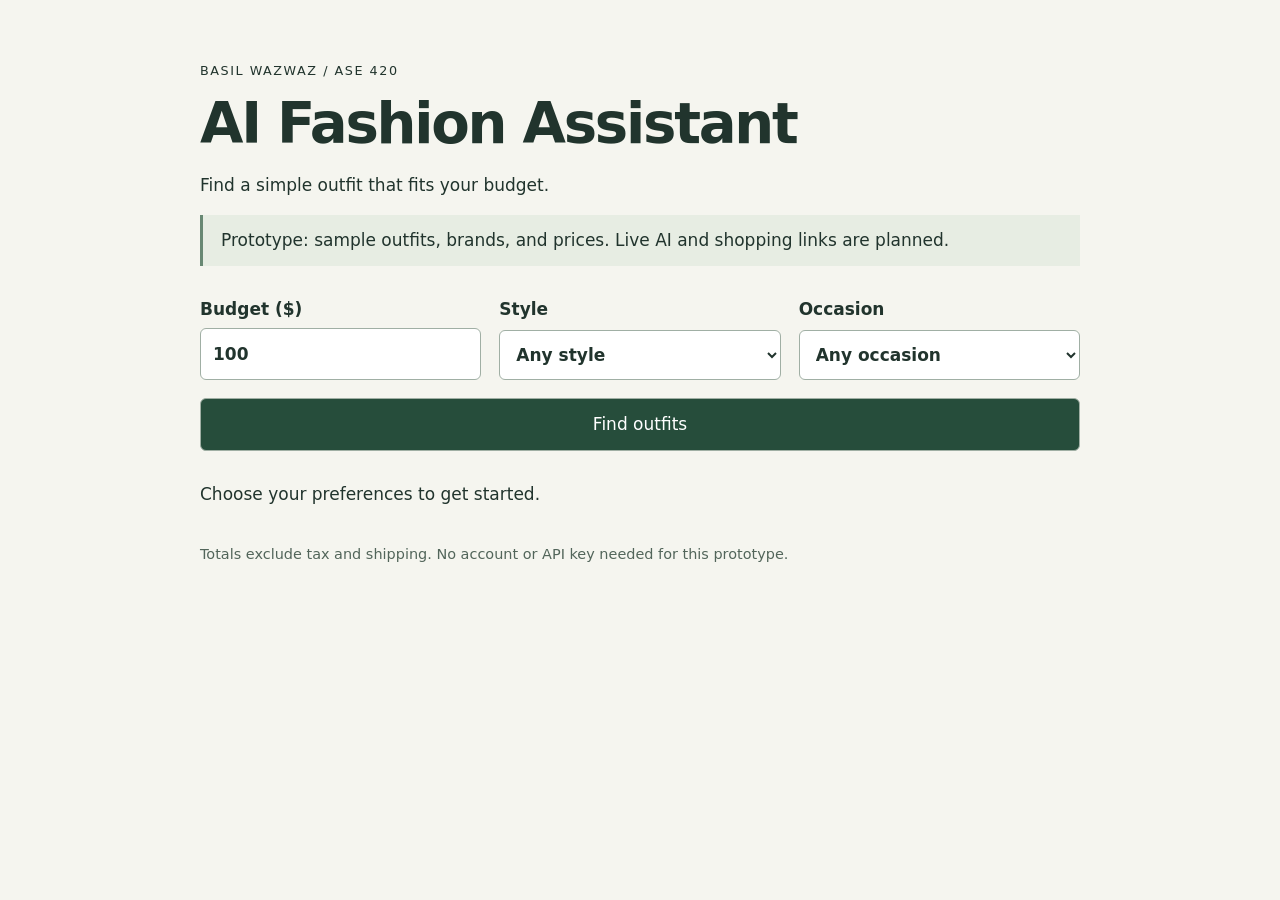
<file: web/index.html>
<!doctype html>
<html lang="en">
<head>
  <meta charset="utf-8">
  <meta name="viewport" content="width=device-width, initial-scale=1">
  <title>AI Fashion Assistant | Prototype</title>
  <link rel="stylesheet" href="style.css">
  <script src="app.js" defer></script>
</head>
<body>
<main>
  <p class="eyebrow">Basil Wazwaz / ASE 420</p>
  <h1>AI Fashion Assistant</h1>
  <p>Find a simple outfit that fits your budget.</p>
  <p class="notice">Prototype: sample outfits, brands, and prices. Live AI and shopping links are planned.</p>
  <form id="preferences">
    <label>Budget ($)<input name="budget" type="number" min="0.01" max="100000" step="0.01" value="100" required></label>
    <label>Style<select name="style"><option value="any">Any style</option><option value="casual">Casual</option><option value="sporty">Sporty</option><option value="smart">Smart casual</option></select></label>
    <label>Occasion<select name="occasion"><option value="any">Any occasion</option><option value="everyday">Everyday</option><option value="gym">Gym</option><option value="presentation">Presentation</option></select></label>
    <button type="submit">Find outfits</button>
  </form>
  <p id="status" role="status">Choose your preferences to get started.</p>
  <section id="results" aria-label="Matching outfits"></section>
  <footer>Totals exclude tax and shipping. No account or API key needed for this prototype.</footer>
</main>
</body>
</html>
</file>
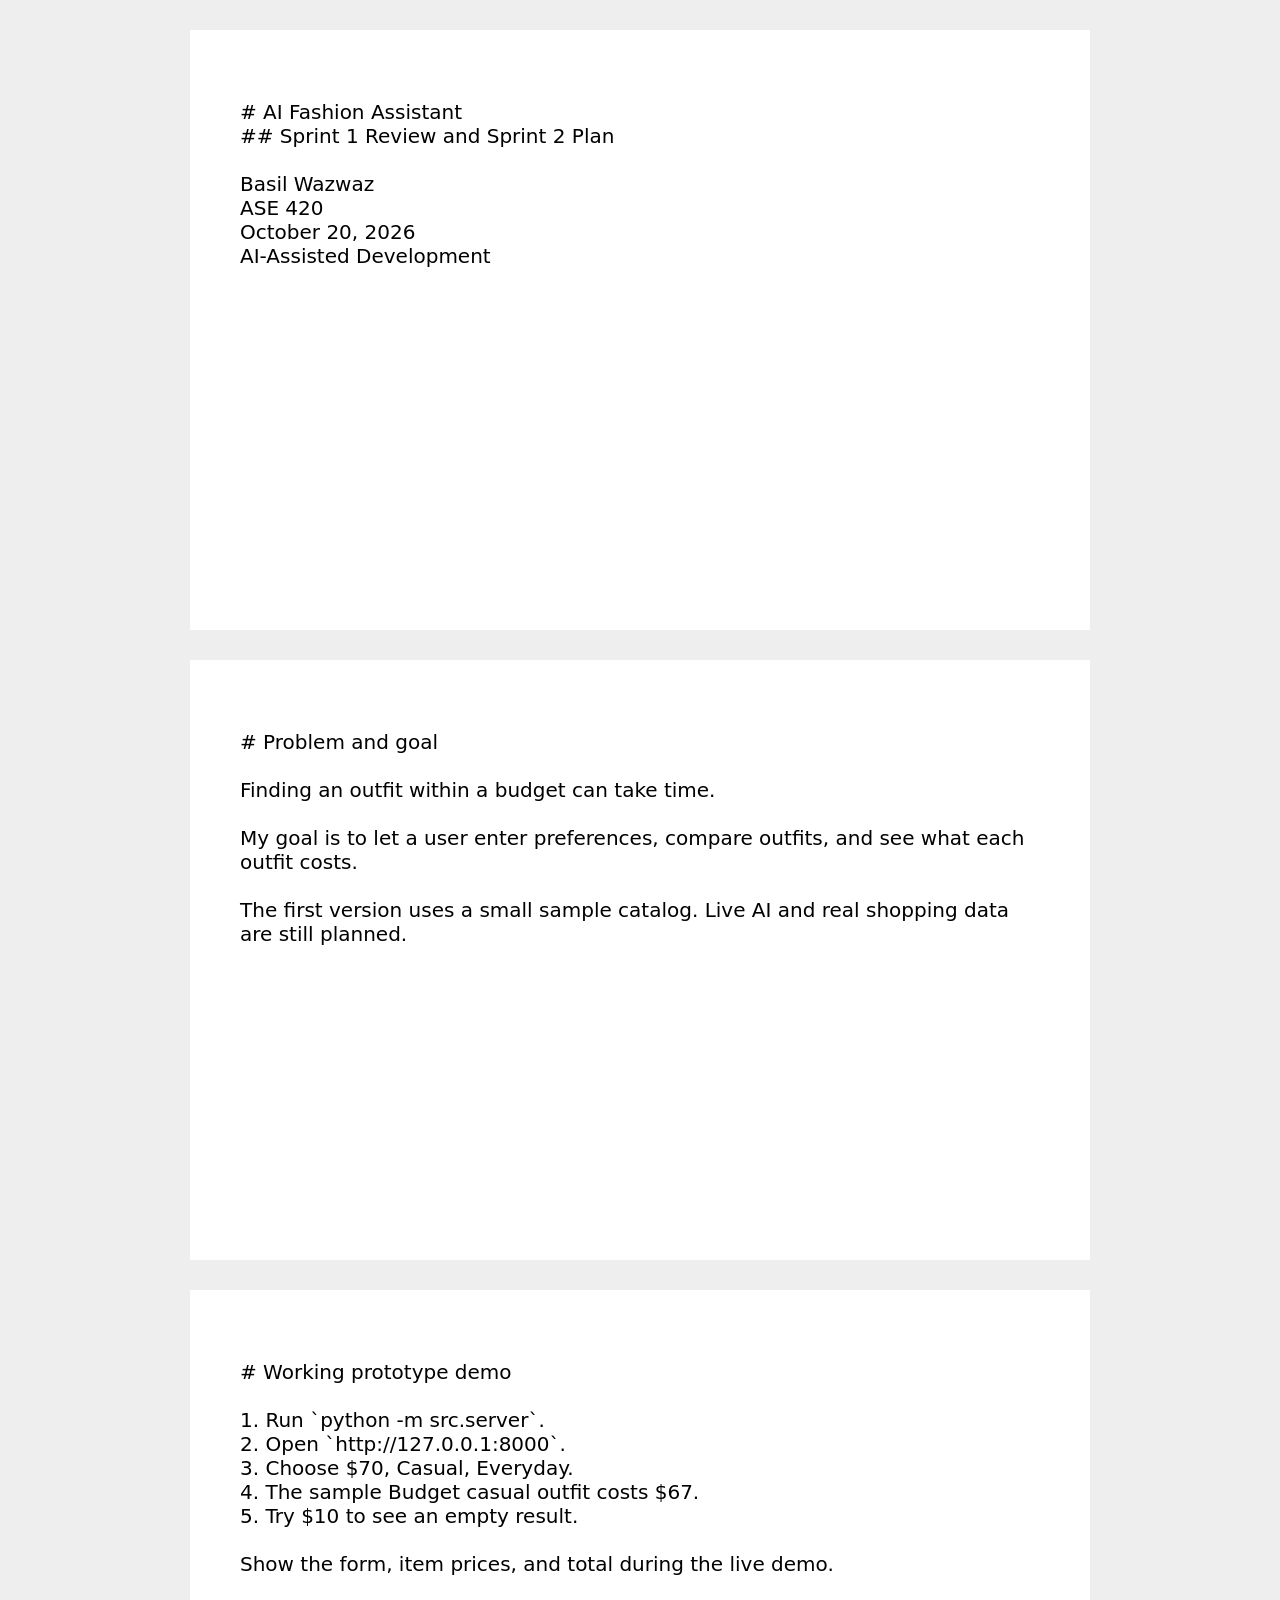
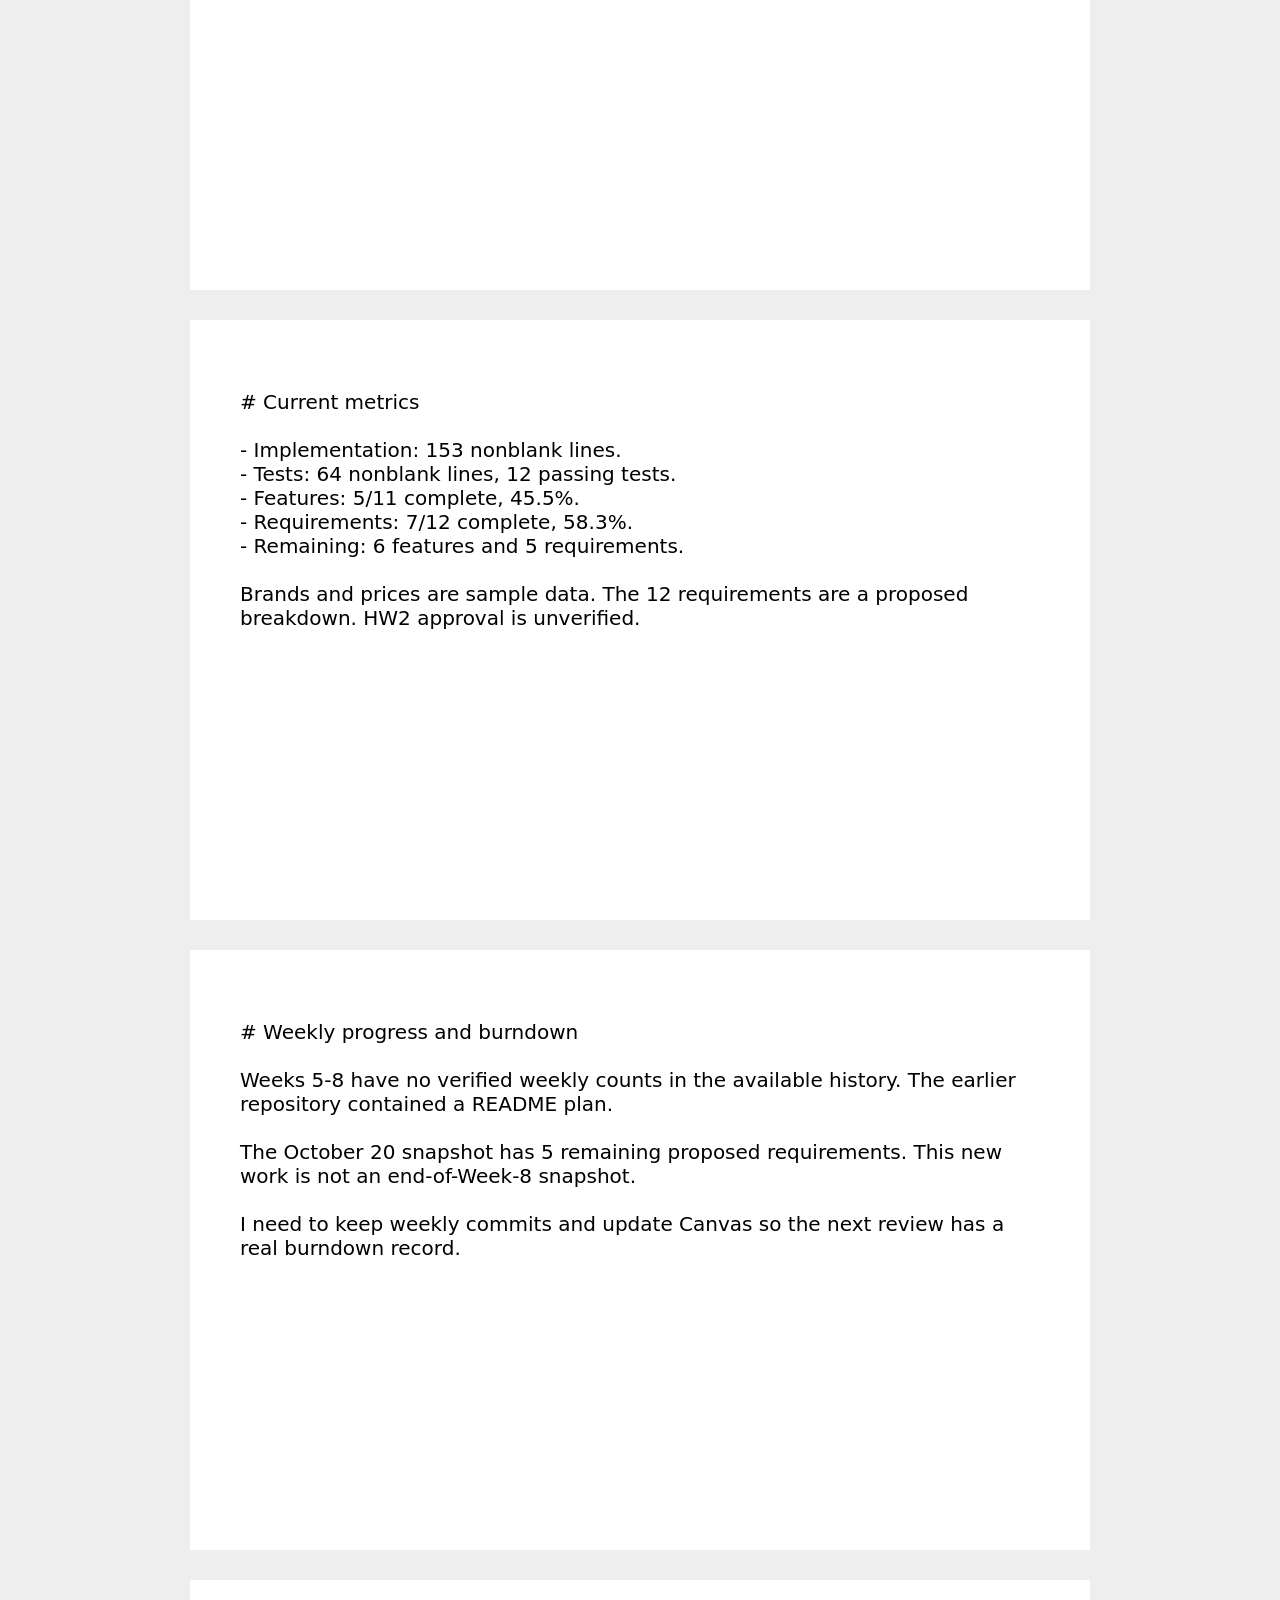
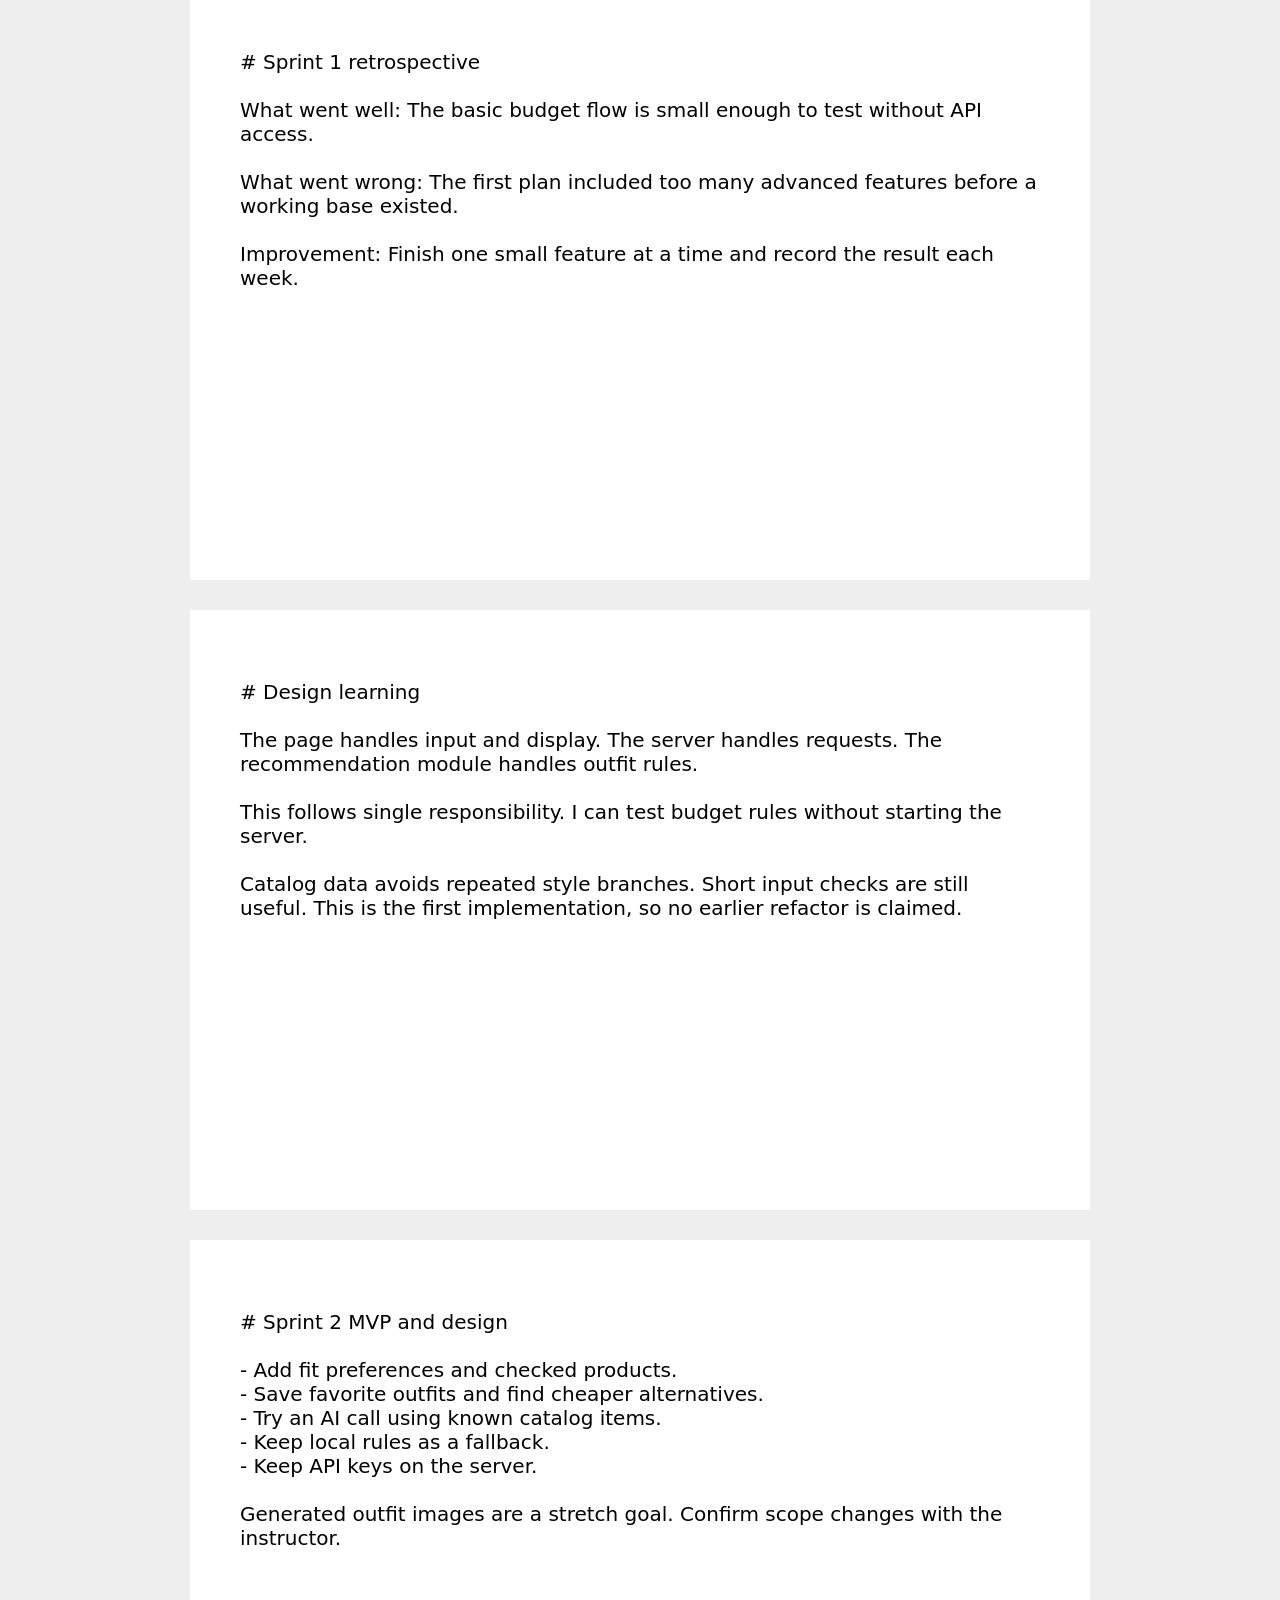
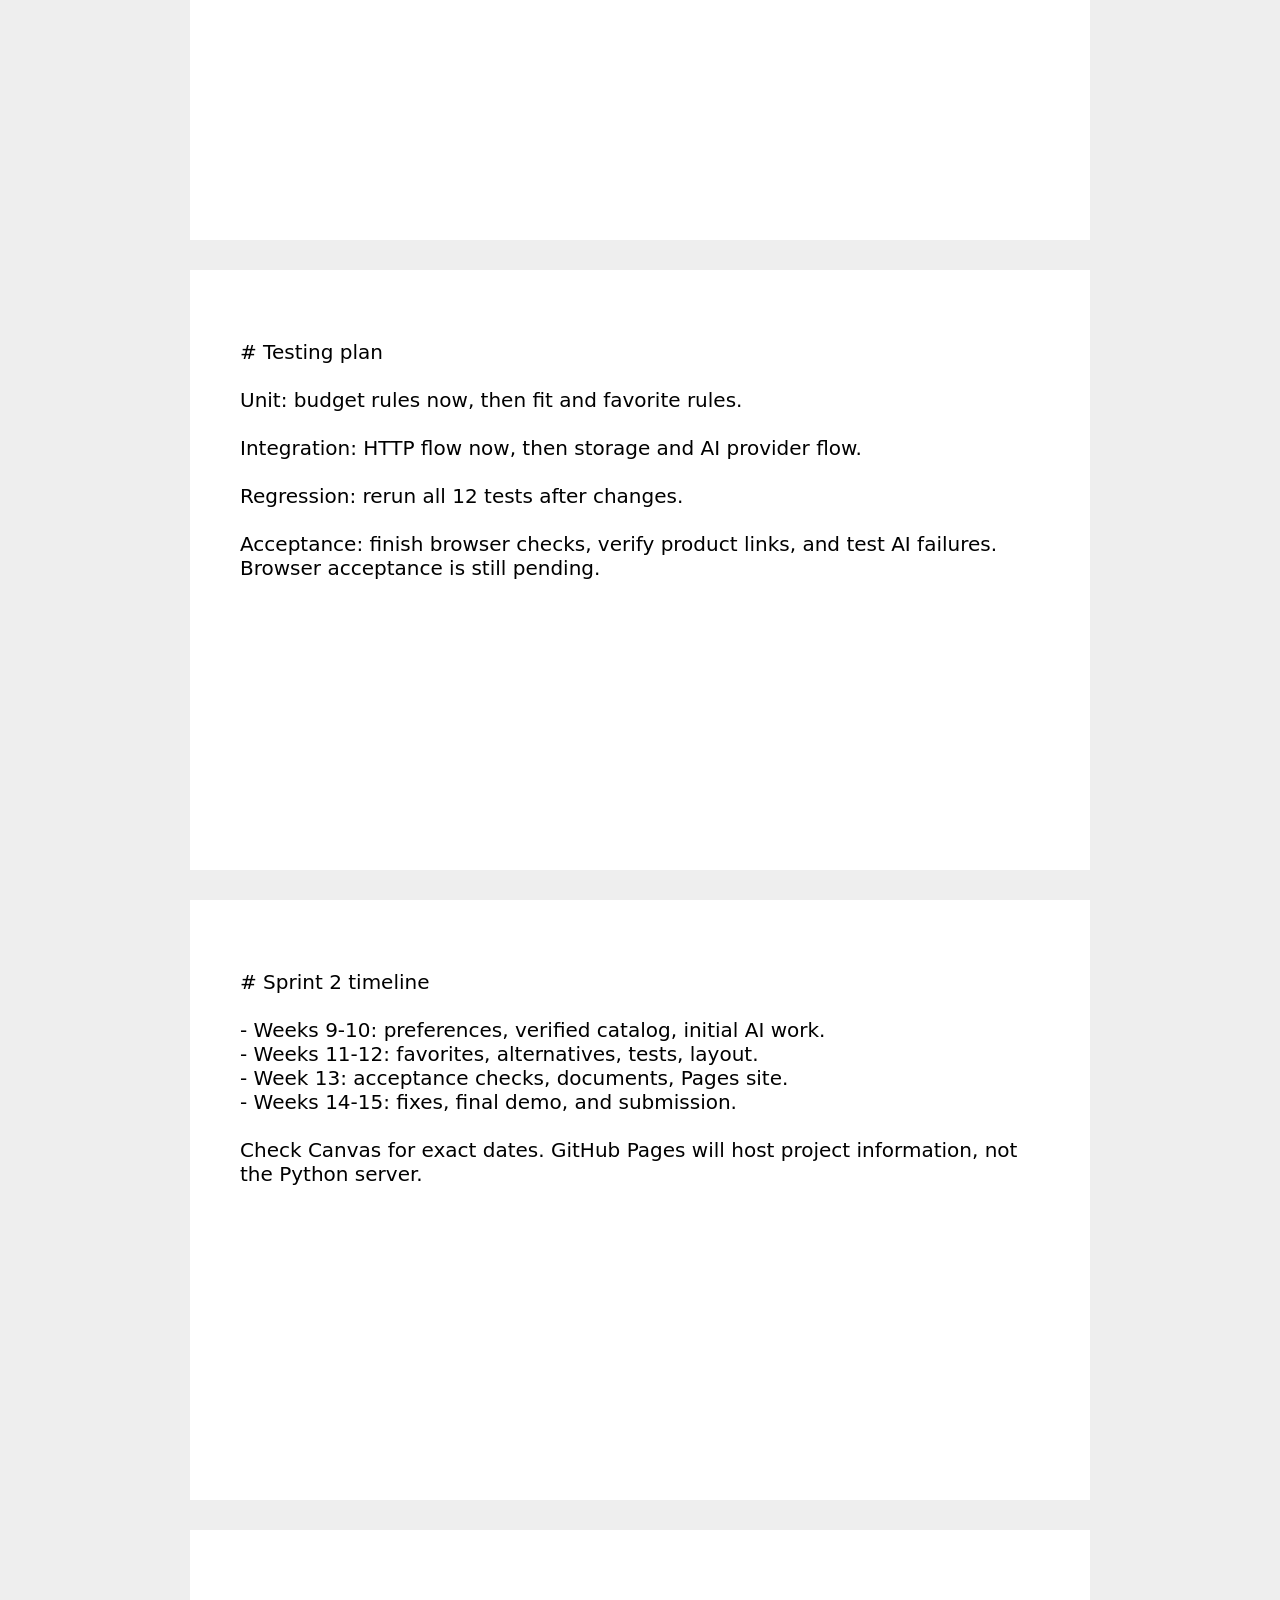
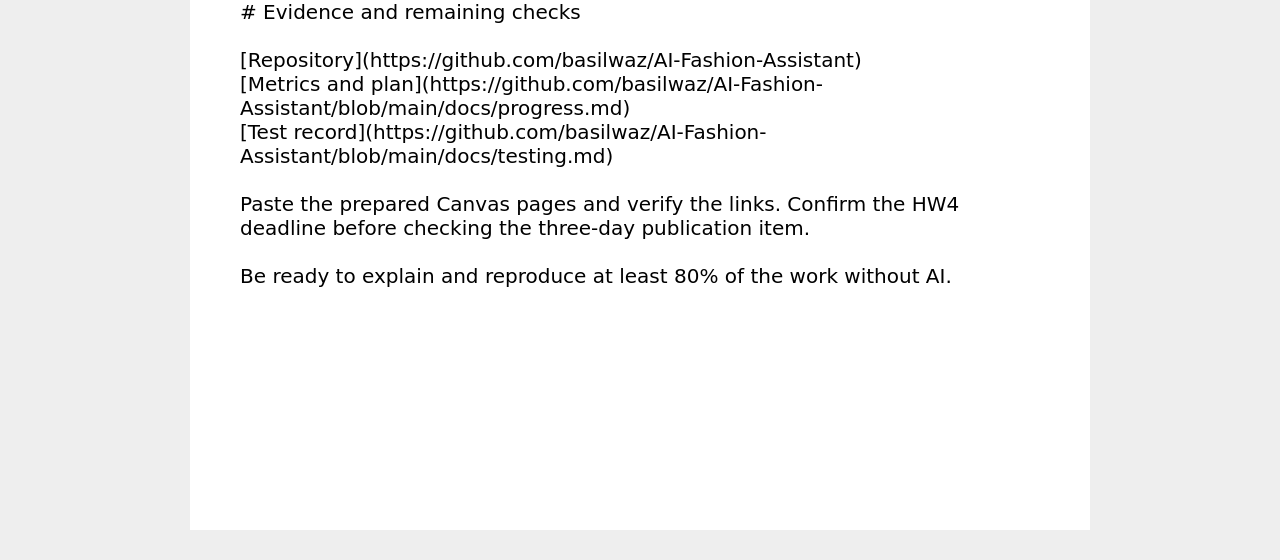
<file: slides/review-reading-preview.html>
<!doctype html><meta charset="utf-8"><title>Sprint review reading preview</title><style>body{font:20px system-ui;background:#eee;margin:0}section{box-sizing:border-box;max-width:900px;min-height:600px;padding:50px;margin:30px auto;background:white}pre{font:inherit;white-space:pre-wrap;overflow-wrap:anywhere}</style><section><pre># AI Fashion Assistant
## Sprint 1 Review and Sprint 2 Plan

Basil Wazwaz
ASE 420
October 20, 2026
AI-Assisted Development</pre></section><section><pre># Problem and goal

Finding an outfit within a budget can take time.

My goal is to let a user enter preferences, compare outfits, and see what each outfit costs.

The first version uses a small sample catalog. Live AI and real shopping data are still planned.</pre></section><section><pre># Working prototype demo

1. Run `python -m src.server`.
2. Open `http://127.0.0.1:8000`.
3. Choose $70, Casual, Everyday.
4. The sample Budget casual outfit costs $67.
5. Try $10 to see an empty result.

Show the form, item prices, and total during the live demo.</pre></section><section><pre># Current metrics

- Implementation: 153 nonblank lines.
- Tests: 64 nonblank lines, 12 passing tests.
- Features: 5/11 complete, 45.5%.
- Requirements: 7/12 complete, 58.3%.
- Remaining: 6 features and 5 requirements.

Brands and prices are sample data. The 12 requirements are a proposed breakdown. HW2 approval is unverified.</pre></section><section><pre># Weekly progress and burndown

Weeks 5-8 have no verified weekly counts in the available history. The earlier repository contained a README plan.

The October 20 snapshot has 5 remaining proposed requirements. This new work is not an end-of-Week-8 snapshot.

I need to keep weekly commits and update Canvas so the next review has a real burndown record.</pre></section><section><pre># Sprint 1 retrospective

What went well: The basic budget flow is small enough to test without API access.

What went wrong: The first plan included too many advanced features before a working base existed.

Improvement: Finish one small feature at a time and record the result each week.</pre></section><section><pre># Design learning

The page handles input and display. The server handles requests. The recommendation module handles outfit rules.

This follows single responsibility. I can test budget rules without starting the server.

Catalog data avoids repeated style branches. Short input checks are still useful. This is the first implementation, so no earlier refactor is claimed.</pre></section><section><pre># Sprint 2 MVP and design

- Add fit preferences and checked products.
- Save favorite outfits and find cheaper alternatives.
- Try an AI call using known catalog items.
- Keep local rules as a fallback.
- Keep API keys on the server.

Generated outfit images are a stretch goal. Confirm scope changes with the instructor.</pre></section><section><pre># Testing plan

Unit: budget rules now, then fit and favorite rules.

Integration: HTTP flow now, then storage and AI provider flow.

Regression: rerun all 12 tests after changes.

Acceptance: finish browser checks, verify product links, and test AI failures. Browser acceptance is still pending.</pre></section><section><pre># Sprint 2 timeline

- Weeks 9-10: preferences, verified catalog, initial AI work.
- Weeks 11-12: favorites, alternatives, tests, layout.
- Week 13: acceptance checks, documents, Pages site.
- Weeks 14-15: fixes, final demo, and submission.

Check Canvas for exact dates. GitHub Pages will host project information, not the Python server.</pre></section><section><pre># Evidence and remaining checks

[Repository](https://github.com/basilwaz/AI-Fashion-Assistant)
[Metrics and plan](https://github.com/basilwaz/AI-Fashion-Assistant/blob/main/docs/progress.md)
[Test record](https://github.com/basilwaz/AI-Fashion-Assistant/blob/main/docs/testing.md)

Paste the prepared Canvas pages and verify the links. Confirm the HW4 deadline before checking the three-day publication item.

Be ready to explain and reproduce at least 80% of the work without AI.</pre></section>
</file>
<file: web/style.css>
:root { font: 17px/1.55 system-ui, sans-serif; color: #21342d; background: #f5f5ef; }
body { margin: 0; }
main { max-width: 880px; padding: 48px 24px; margin: auto; }
h1 { font-size: clamp(2rem, 6vw, 3.3rem); line-height: 1.1; letter-spacing: -0.04em; margin: 12px 0; }
.eyebrow { text-transform: uppercase; letter-spacing: .12em; font-size: .75rem; }
.notice { border-left: 3px solid #688873; padding: 12px 18px; background: #e7ede3; }
form { display: grid; grid-template-columns: repeat(3, 1fr); gap: 18px; margin: 30px 0; }
label { display: grid; gap: 6px; font-weight: 600; }
input, select, button { font: inherit; padding: 12px; border: 1px solid #a0afa4; border-radius: 6px; min-width: 0; }
input, select { background: white; color: inherit; }
button { background: #264d3b; color: white; cursor: pointer; grid-column: 1 / -1; }
button:disabled { opacity: .6; cursor: wait; }
article { border-top: 1px solid #bbc7bd; padding: 16px 0; }
h2 { margin: 8px 0; font-size: 1.3rem; }
ul { padding-left: 24px; }
footer { margin-top: 36px; color: #52655a; font-size: .85rem; }
@media (max-width: 600px) { form { grid-template-columns: 1fr; } main { padding-top: 28px; } }
</file>
